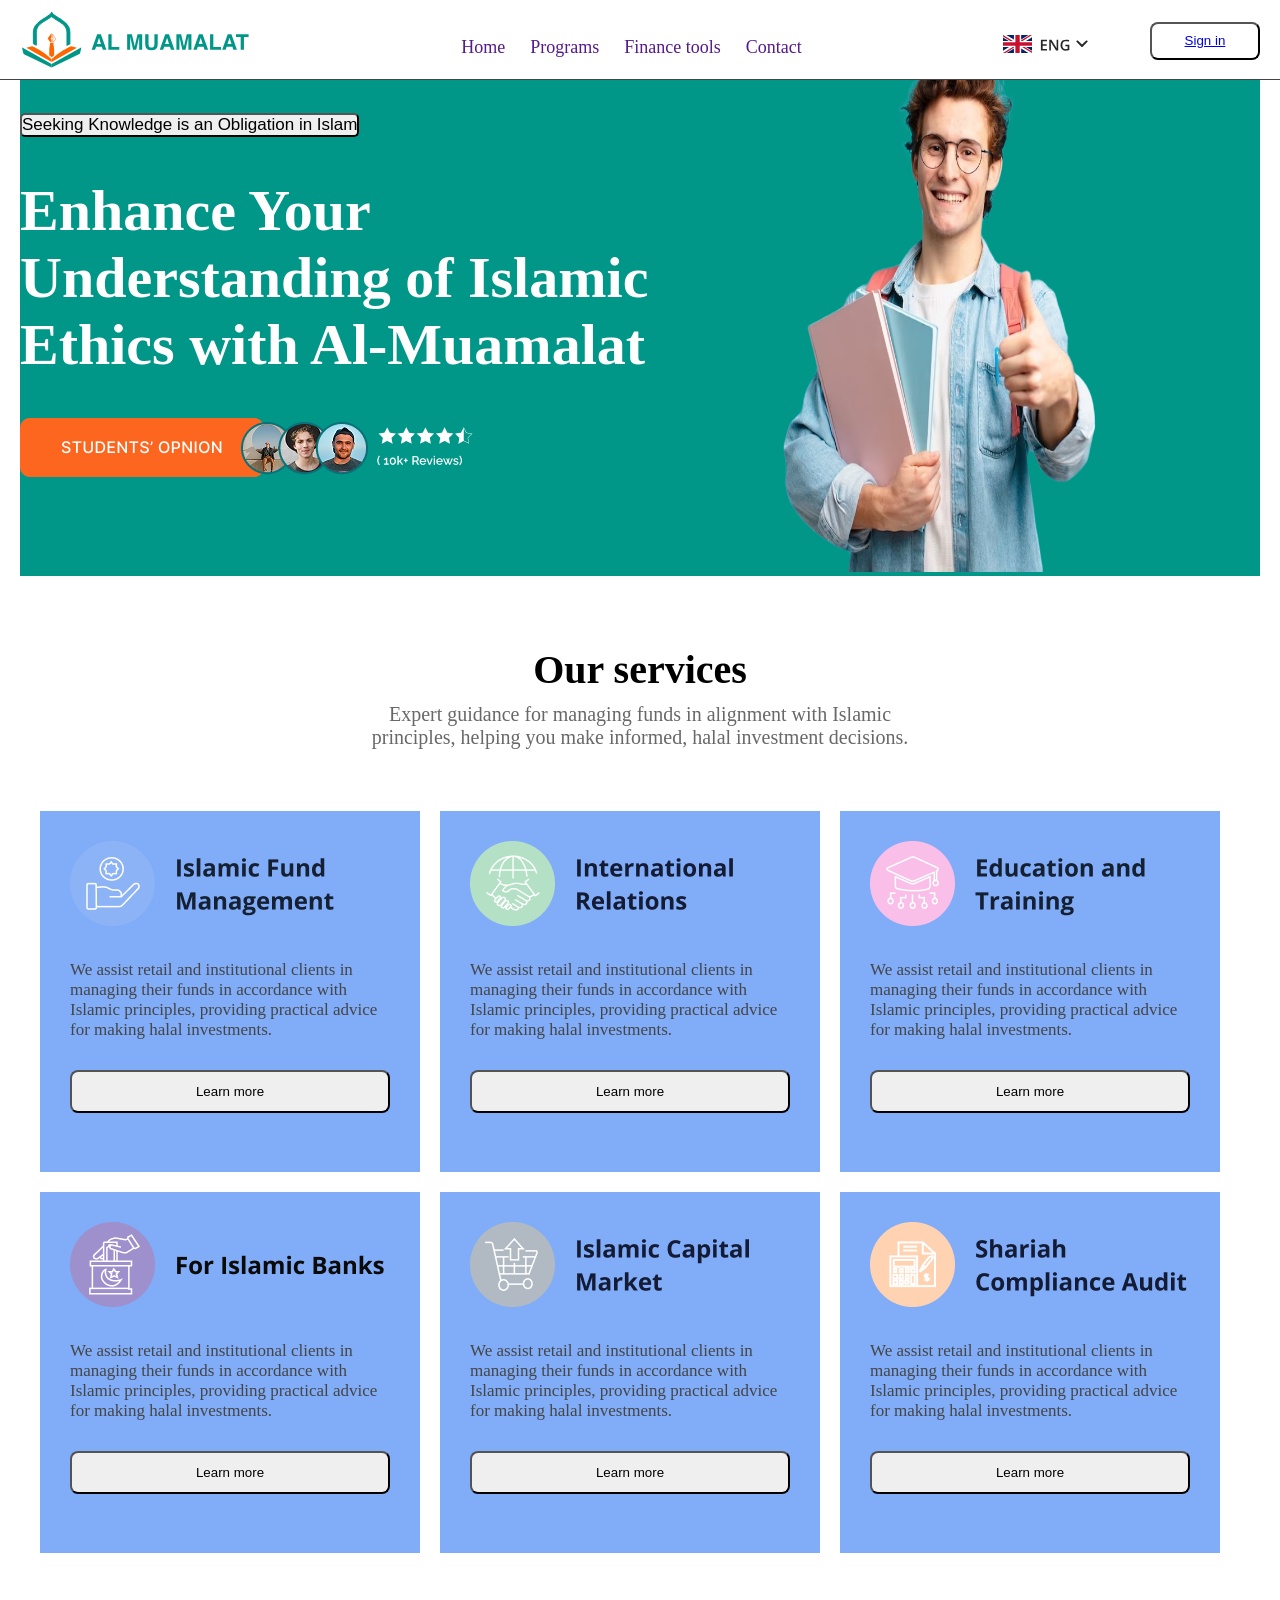
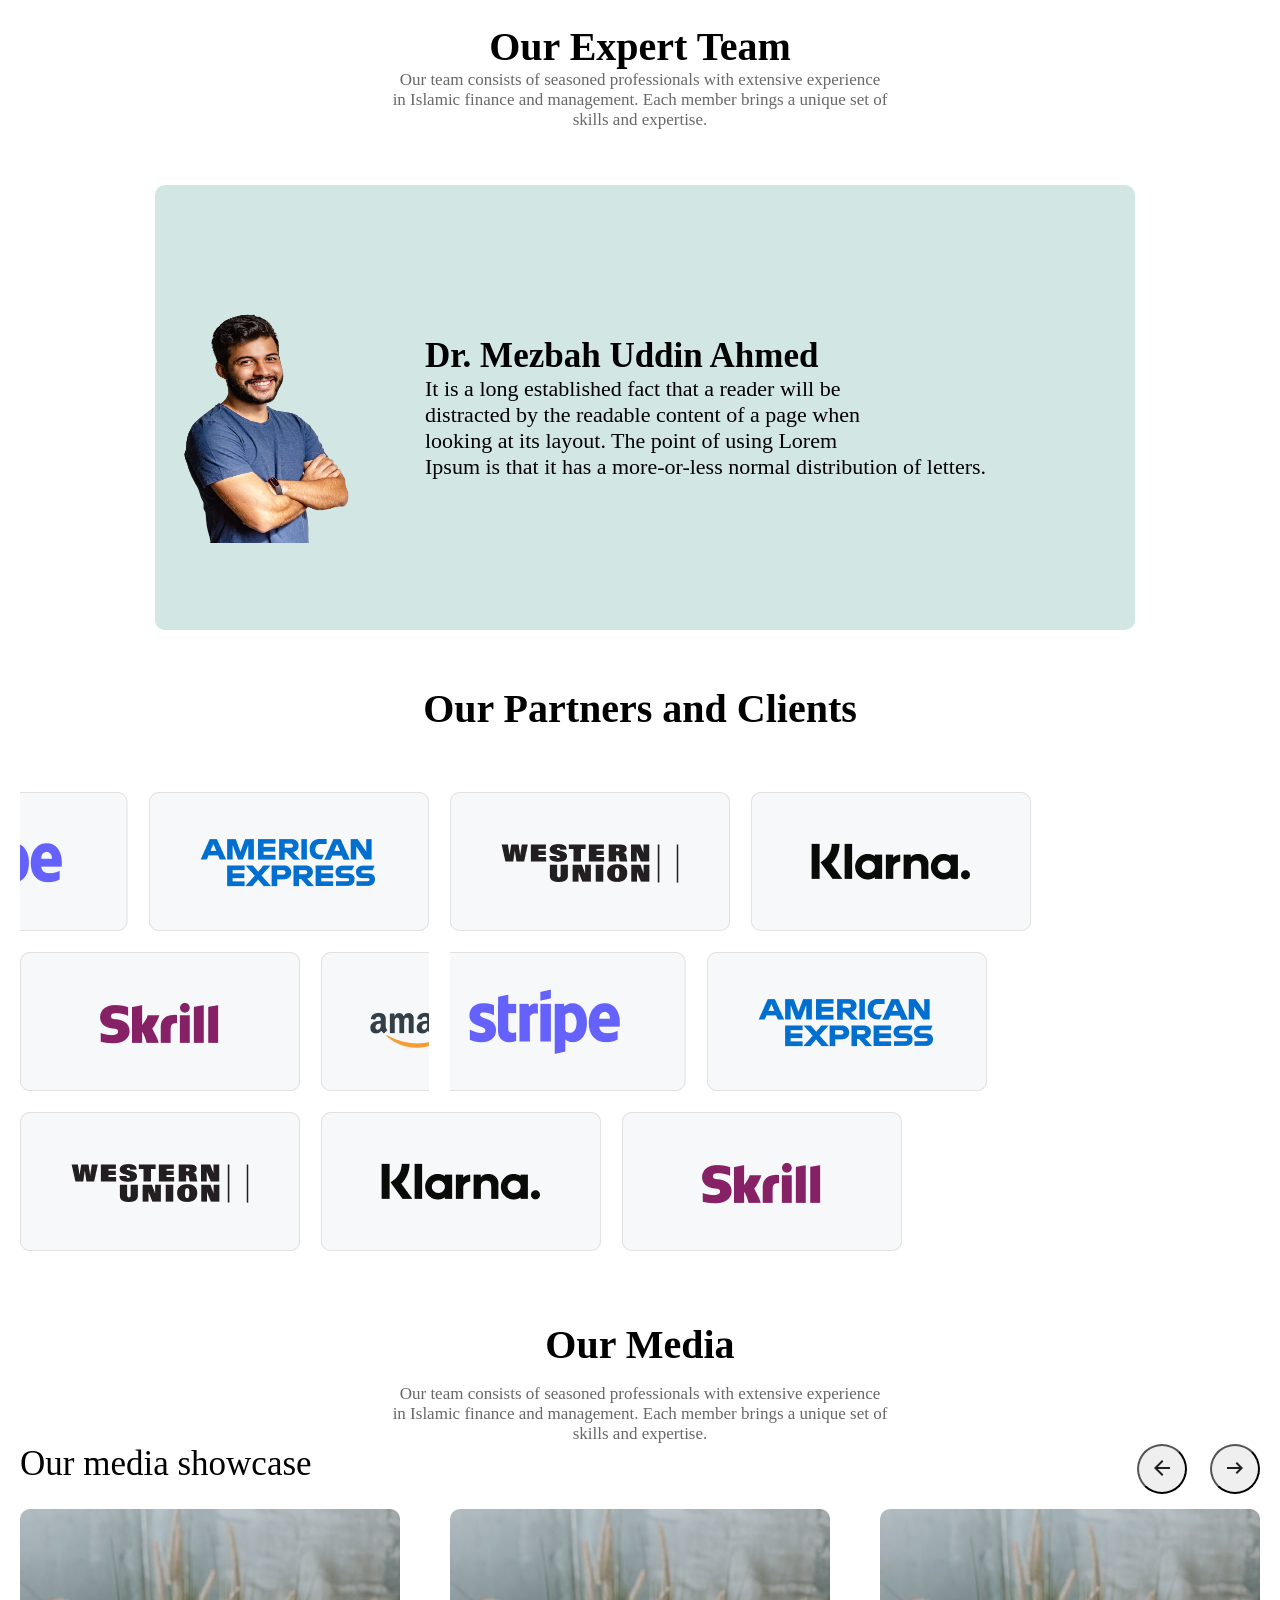
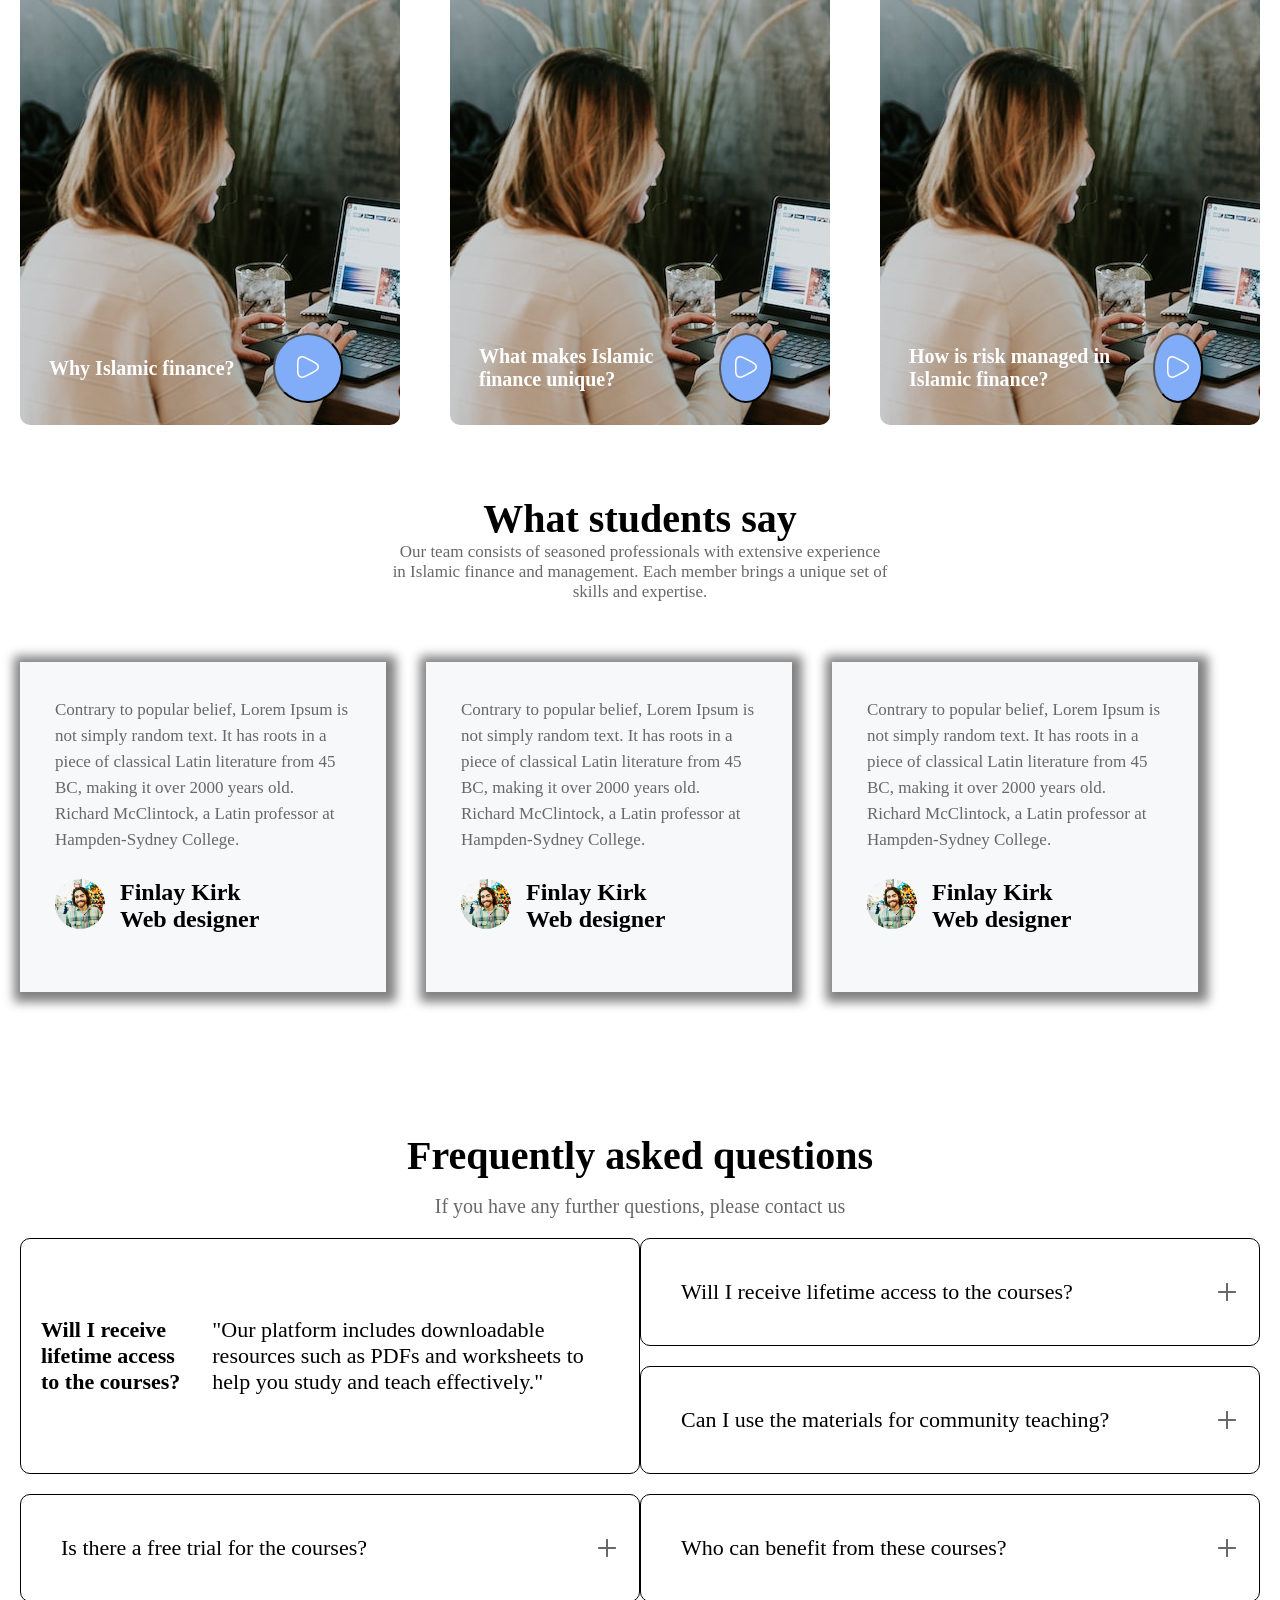
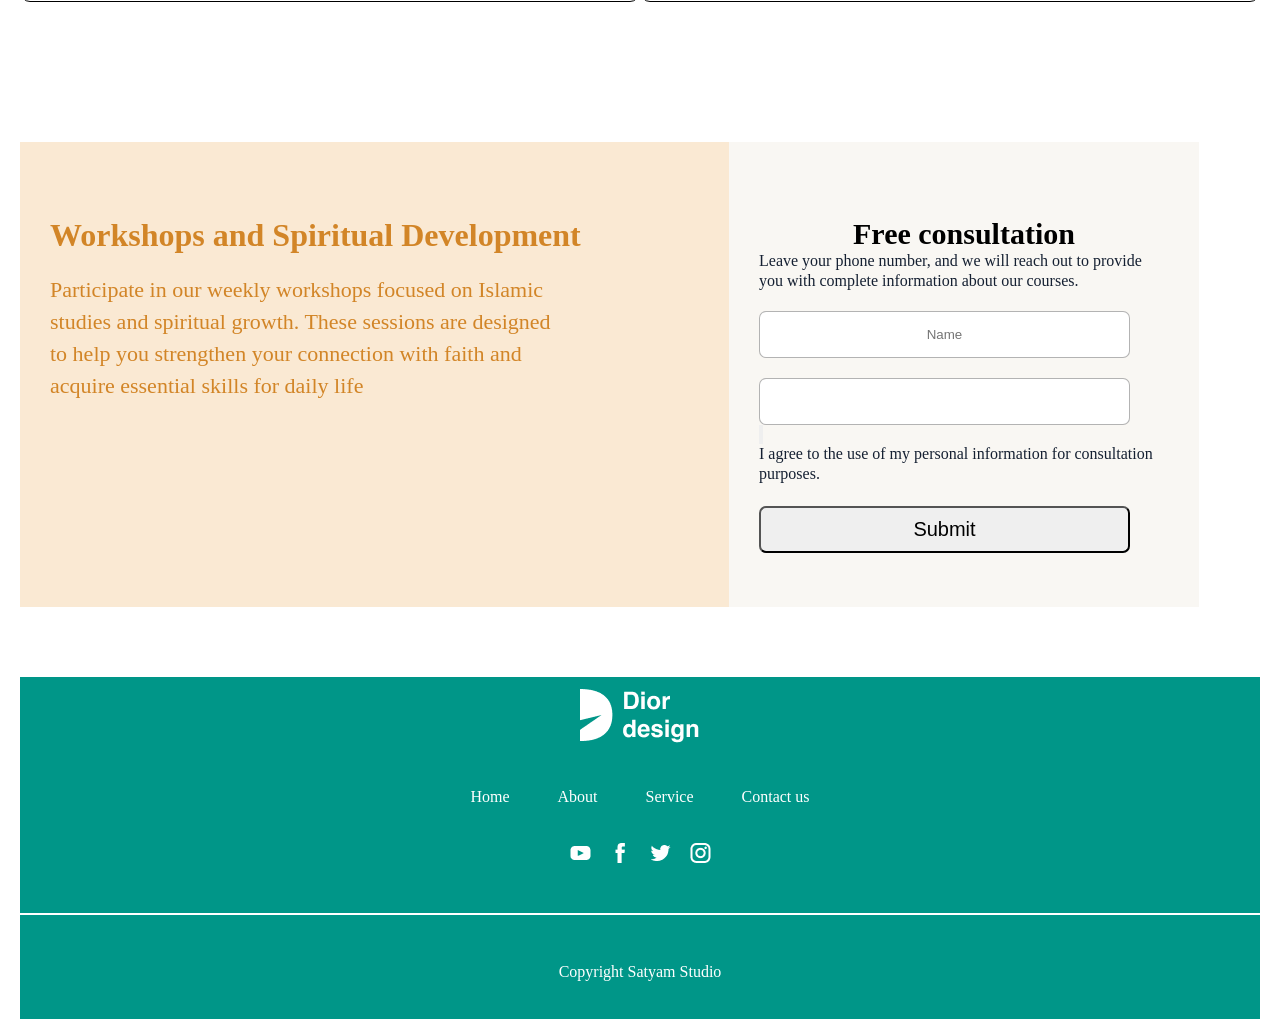
<file: index.html>
<!DOCTYPE html>
<html lang="en">
<head>
    <meta charset="UTF-8">
    <meta name="viewport" content="width=device-width, initial-scale=1.0">
    <link rel="stylesheet" href="./figma.css">
    <title>Loyiha</title>
</head>
<body>
    <!-- header qismi boshlandi -->
    <header class="container">
        <div class="header-qismi container">
            <img src="./images/Logo.svg" alt="Logo">
            <div class="hreflar">
                <a href="">Home</a>
                <a href="">Programs</a>
                <a href="">Finance tools</a>
                <a href="">Contact</a>
            </div>
            <div class="header-right">
                <img src="./images/Change language.svg" alt="logo">
                <p></p>
                <button> <a href="./sign_in.html">Sign in</a></button>
                <div class="tugma">
                     <img src="./images/menu.svg" alt="menyu">
                </div>

            </div>  
        </div>
    <!-- </header> header qismi tugadi -->
    <main> 
     <!-- birinchi section boshlandi -->
        <section class="one-section">
             <div class="start">
                <div class="start-one">
                    <button>Seeking Knowledge is an Obligation in Islam</button>
                    <h1>Enhance Your  Understanding of Islamic Ethics with Al-Muamalat</h1>
                    <img src="./images/Group 237652.png" alt="rasm">
                </div>
                <div class="start-two">
                    <img src="./images/picture1.png" alt="picture">
                </div>
             </div>
        </section>
        <!-- birinchi section tugadi  -->

        <!-- ikkinchi section boshlandi  -->
        <section class="two-section"> 
              <div class="center">
                <h1>Our services</h1>
                <p>Expert guidance for managing funds in alignment with Islamic <br> principles, helping you make informed, halal investment decisions.</p>
              </div>
              <div class="boxes container">
                   <div class="box">
                       <img src="images/Frame 1116606731.png" alt="logo">
                       <p> We assist retail and institutional clients in managing their funds in accordance with Islamic principles, providing practical advice for making halal investments.</p>
                       <button>Learn more</button>
                   </div>
                   <div class="box">
                       <img src="images/Frame 1116606731 (1).png" alt="logo">
                       <p> We assist retail and institutional clients in managing their funds in accordance with Islamic principles, providing practical advice for making halal investments.</p>
                       <button>Learn more</button>
                   </div>
                   <div class="box">
                       <img src="images/Frame 1116606731 (2).png" alt="logo">
                       <p> We assist retail and institutional clients in managing their funds in accordance with Islamic principles, providing practical advice for making halal investments.</p>
                       <button>Learn more</button>
                   </div>
                   <div class="box">
                       <img src="images/Frame 1116606731 (3).png" alt="logo">
                       <p> We assist retail and institutional clients in managing their funds in accordance with Islamic principles, providing practical advice for making halal investments.</p>
                       <button>Learn more</button>
                   </div>
                   <div class="box">
                       <img src="images/Frame 1116606731 (4).png" alt="logo">
                       <p> We assist retail and institutional clients in managing their funds in accordance with Islamic principles, providing practical advice for making halal investments.</p>
                       <button>Learn more</button>
                   </div>
                   <div class="box">
                       <img src="images/Frame 1116606731 (5).png" alt="logo">
                       <p> We assist retail and institutional clients in managing their funds in accordance with Islamic principles, providing practical advice for making halal investments.</p>
                       <button>Learn more</button>
                   </div>
              </div>
        <!-- </section>  ikkinchi section tugadi  -->

        <!-- uchinchi section boshlandi  -->
        <section class="three-section container">
              <div class="center-three">
                    <h1>Our Expert Team </h1>
                    <p>Our team consists of seasoned professionals with extensive experience <br> in Islamic finance and management. Each member brings a unique set of <br> skills and expertise.</p>
              </div>
              <div class="center-four">
                    <img src="./images/Picture2.png" alt="picture">
                    <div class="four-box">
                        <h1>Dr. Mezbah Uddin Ahmed</h1>
                        <p>It is a long established fact that a reader will be <br> distracted by the readable content of a page when <br>looking at its layout. The point of using Lorem <br> Ipsum is that it has a more-or-less normal distribution of letters.</p>
                        <!-- <img src="images/telin.png" alt="logocha"> -->

                    </div>  
              </div>
        </section>
        <!-- uchinchi section tugadi  -->

        <!-- to'rtinchi section boshlandi  -->
        <section class="four-section">
              <h1>Our Partners and Clients</h1>
            <div class="logo-qutilar">
                 <img src="images/srpe.png" alt="logo">
                 <img src="images/American.png" alt="logo">
                 <img src="images/Westeren.png" alt="logo"> 
                 <img src="images/Klarna.png" alt="logo">
                 <img src="images/Skrill.png" alt="logo">
                 <img src="images/amaz.png" alt="logo">
                 <img src="images/stripe.png" alt="logo">
                 <img src="images/American.png" alt="logo">
                 <img src="images/Westeren.png" alt="logo"> 
                 <img src="images/Klarna.png" alt="logo">
                 <img src="images/Skrill.png" alt="logo">
            </div>
        </section>
        <!-- to'rtinchi section tugadi  -->

        <!-- beshinchi section boshlandi  -->
        <section class="five-section">
            <div class="center-five">
                <h1>Our Media</h1>
                <p>Our team consists of seasoned professionals with extensive experience <br> in Islamic finance and management. Each member brings a unique set of <br> skills and expertise.</p>
            </div>
        <div class="box-five">
            <div class="box-one">
                <h2>Our media showcase</h2>
              <div class="box-tugma">
                    <button><img src="./images/arrow_back_24dp_1F1F1F_FILL0_wght400_GRAD0_opsz24.svg" alt="tugma"></button>
                    <button><img src="./images/arrow_right_alt_24dp_1F1F1F_FILL0_wght400_GRAD0_opsz24.svg" alt="tugma"></button>
              </div>
            </div>
        </div>
        <div class="five-box-pictures">
            <div class="five-box-one">
                <div class="five-box-one-pic">
               <h6>Why Islamic finance?</h6>
               <button><img src="./images/Vector (1).png" alt="tugma"></button>
                </div>
            </div>
            <div class="five-box-one">
                <div class="five-box-one-pic">
               <h6>What makes Islamic finance unique?</h6>
               <button><img src="./images/Vector (1).png" alt="tugma"></button>
                </div>
            </div>
            <div class="five-box-one">
                <div class="five-box-one-pic">
               <h6>How is risk managed in Islamic finance?</h6>
               <button><img src="./images/Vector (1).png" alt="tugma"></button>
                </div>
            </div>    
        </div>        
     </section>
     <!-- beshichi section tugadi  -->
      <!-- oltinchi section boshlandi -->
    <section class="six-section">
        <div class="center-six">
          <h1>What students say</h1> 
          <p>Our team consists of seasoned professionals with extensive experience <br> in Islamic finance and management. Each member brings a unique set of <br> skills and expertise.</p>  
        </div>
        <div class="six-boxes">
            <div class="six-box">
               <h4>
                Contrary to popular belief, Lorem Ipsum is not simply random text. It has roots in a piece of classical Latin literature from 45 BC, making it over 2000 years old. Richard McClintock, a Latin professor at Hampden-Sydney College.
               </h4>
               <div class="six-box-bottom">
                <img src="./images/Finly kirk.png" alt="rasm">
                <h2>Finlay Kirk <br>Web designer</h2>
               </div>
            </div>
             <div class="six-box">
               <h4>
                Contrary to popular belief, Lorem Ipsum is not simply random text. It has roots in a piece of classical Latin literature from 45 BC, making it over 2000 years old. Richard McClintock, a Latin professor at Hampden-Sydney College.
               </h4>
               <div class="six-box-bottom">
                <img src="./images/Finly kirk.png" alt="rasm">
                <h2>Finlay Kirk <br>Web designer</h2>
               </div>
            </div>
             <div class="six-box">
               <h4>
                Contrary to popular belief, Lorem Ipsum is not simply random text. It has roots in a piece of classical Latin literature from 45 BC, making it over 2000 years old. Richard McClintock, a Latin professor at Hampden-Sydney College.
               </h4>
               <div class="six-box-bottom">
                <img src="./images/Finly kirk.png" alt="rasm">
                <h2>Finlay Kirk <br>Web designer</h2>
               </div>
            </div>
        </div>
    </section>
    <!-- oltinchi section tugadi -->
    <!-- yettinchi section boshlandi  -->
     <section class="seven-section">
        <div class="center-seven">
            <h1>Frequently asked questions</h1>
            <p>If you have any further questions, please contact us </p>
        </div>
        <div class="seven-boxes">
            <div class="sev-box">
                <p>Will I receive lifetime access to the courses?</p>
                <img src="./images/add-01.png" alt="+">
            </div>
            <div class="sev-box">
                <p>Can I use the materials for community teaching?</p>
                <img src="./images/add-01.png" alt="+">
            </div>
            <div class="sev-box big">
                <h5>Will I receive lifetime access to the courses?</h5>
                <p>"Our platform includes downloadable resources such as PDFs and worksheets to help you study and teach effectively."</p>
            </div>
            <div class="sev-box">
                <p>Is there a free trial for the courses?</p>
                <img src="./images/add-01.png" alt="+">
            </div>
            
            <div class="sev-box">
                <p>Who can benefit from these courses?</p>
                <img src="./images/add-01.png" alt="+">
            </div>
        </div>
     </section>
     <!-- yettinchi section tugadi -->
    <!-- sakkizinchi section boshlandi -->
       <section class="eight-section">
        <div class="eight-boxes">
            <div class="eight-boxes-left">
                <h1>Workshops and Spiritual Development</h1>
                <p>Participate in our weekly workshops focused on Islamic <br> studies and spiritual growth. These sessions are designed <br> to help you strengthen your connection with faith and <br> acquire essential skills for daily life</p>
            </div>
            <div class="eight-boxes-right">
                <h1>Free consultation</h1>
                <p>Leave your phone number, and we will reach out  to provide you with complete information about our courses. </p>
                <input type="text" placeholder="Name" class="eight-boxes-right-input">
                <input type="number" name="+44" class="eight-boxes-right-input">
                <div class="eight-boxes-right-box">
                    <input type="button" value="">
                    <p>I agree to the use of my personal information for consultation purposes.</p>
                </div>
                <button>Submit</button>
            </div>    
        </div>
       </section>
       <!-- sakkizinchi section tugadi  -->
    </main>
    <footer class="footer-box">
        <div class="footer-center">
            <img src="./images/dior-design.png" alt="logo">
            <div class="footer-hreflari">
                <a href="">Home</a>
                <a href="">About</a>
                <a href="">Service</a>
                <a href="">Contact us</a>
            </div>
            
            <img src="./images/Social media.png" alt="photo" class="two-photo">
            

        </div>
        <div class="chiziq">
            
        </div>
        <p>Copyright Satyam Studio</p>

    </footer>
    
</body>
</file>
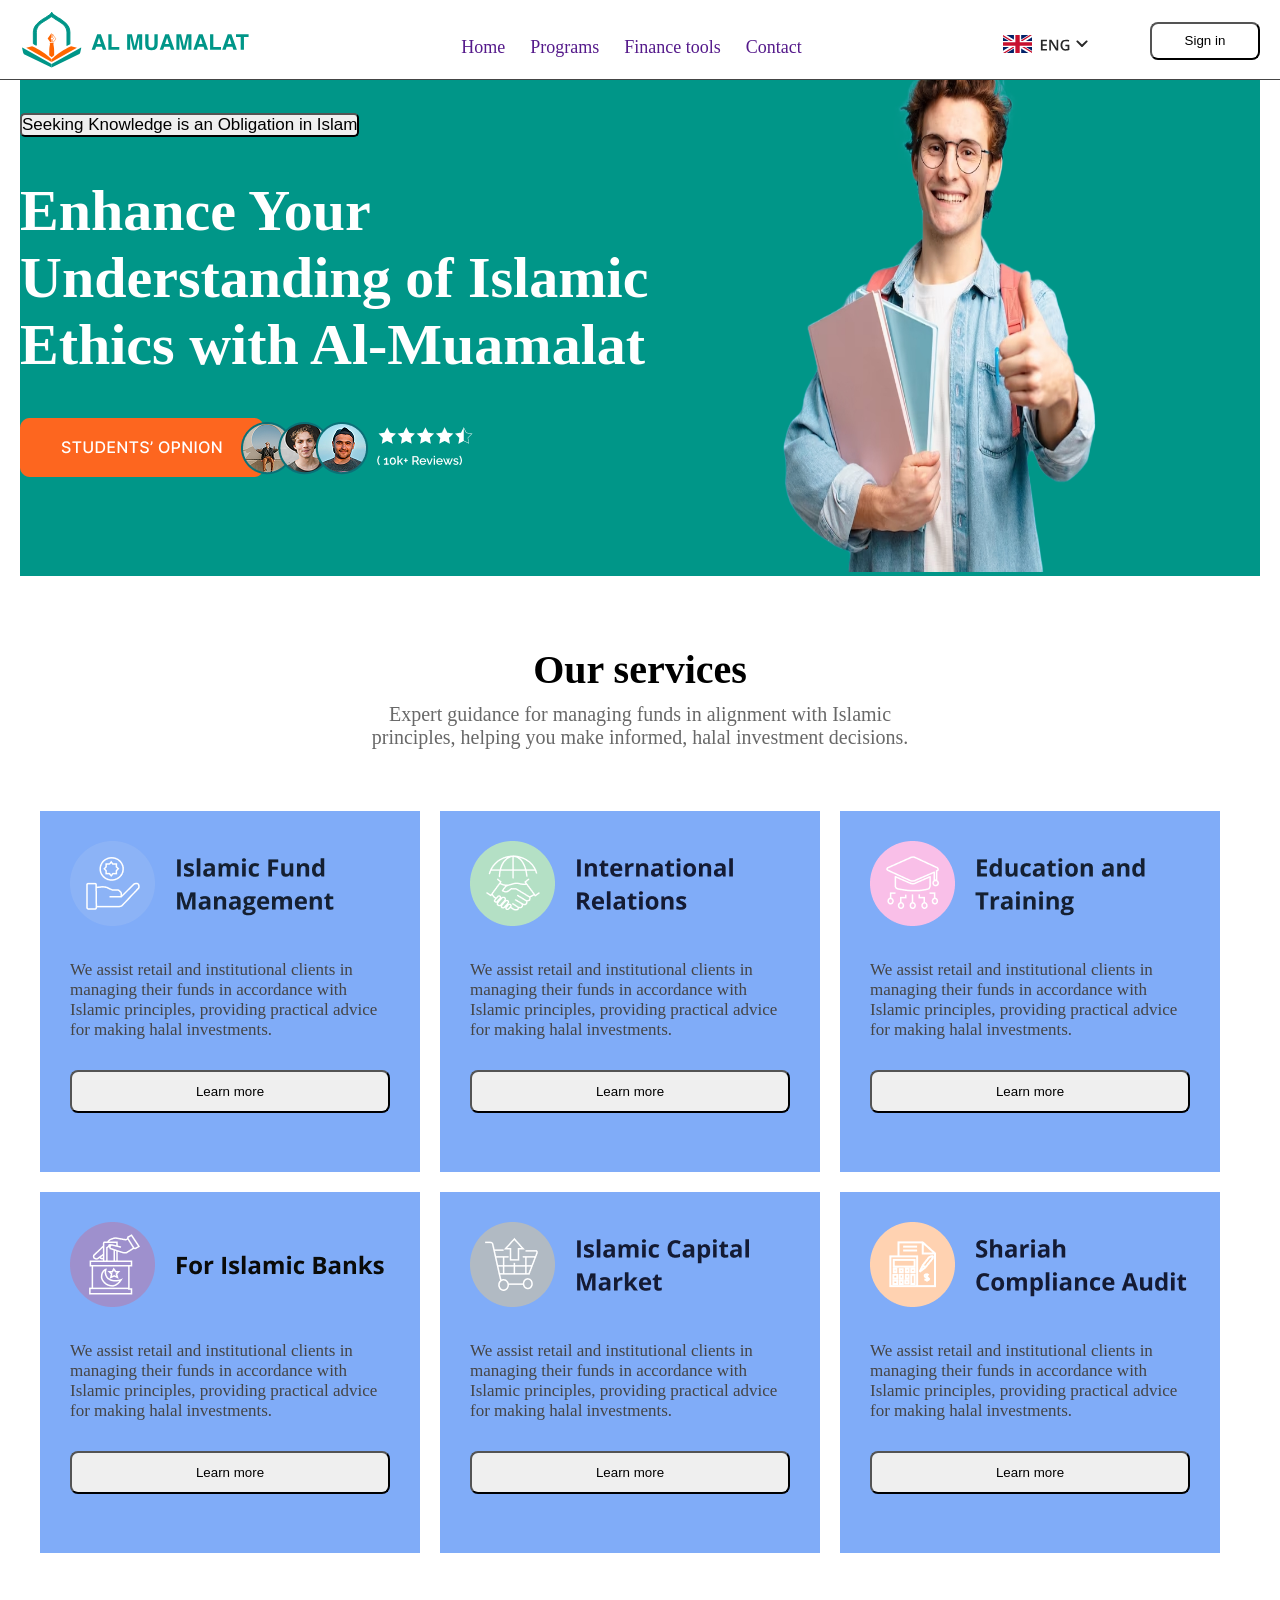
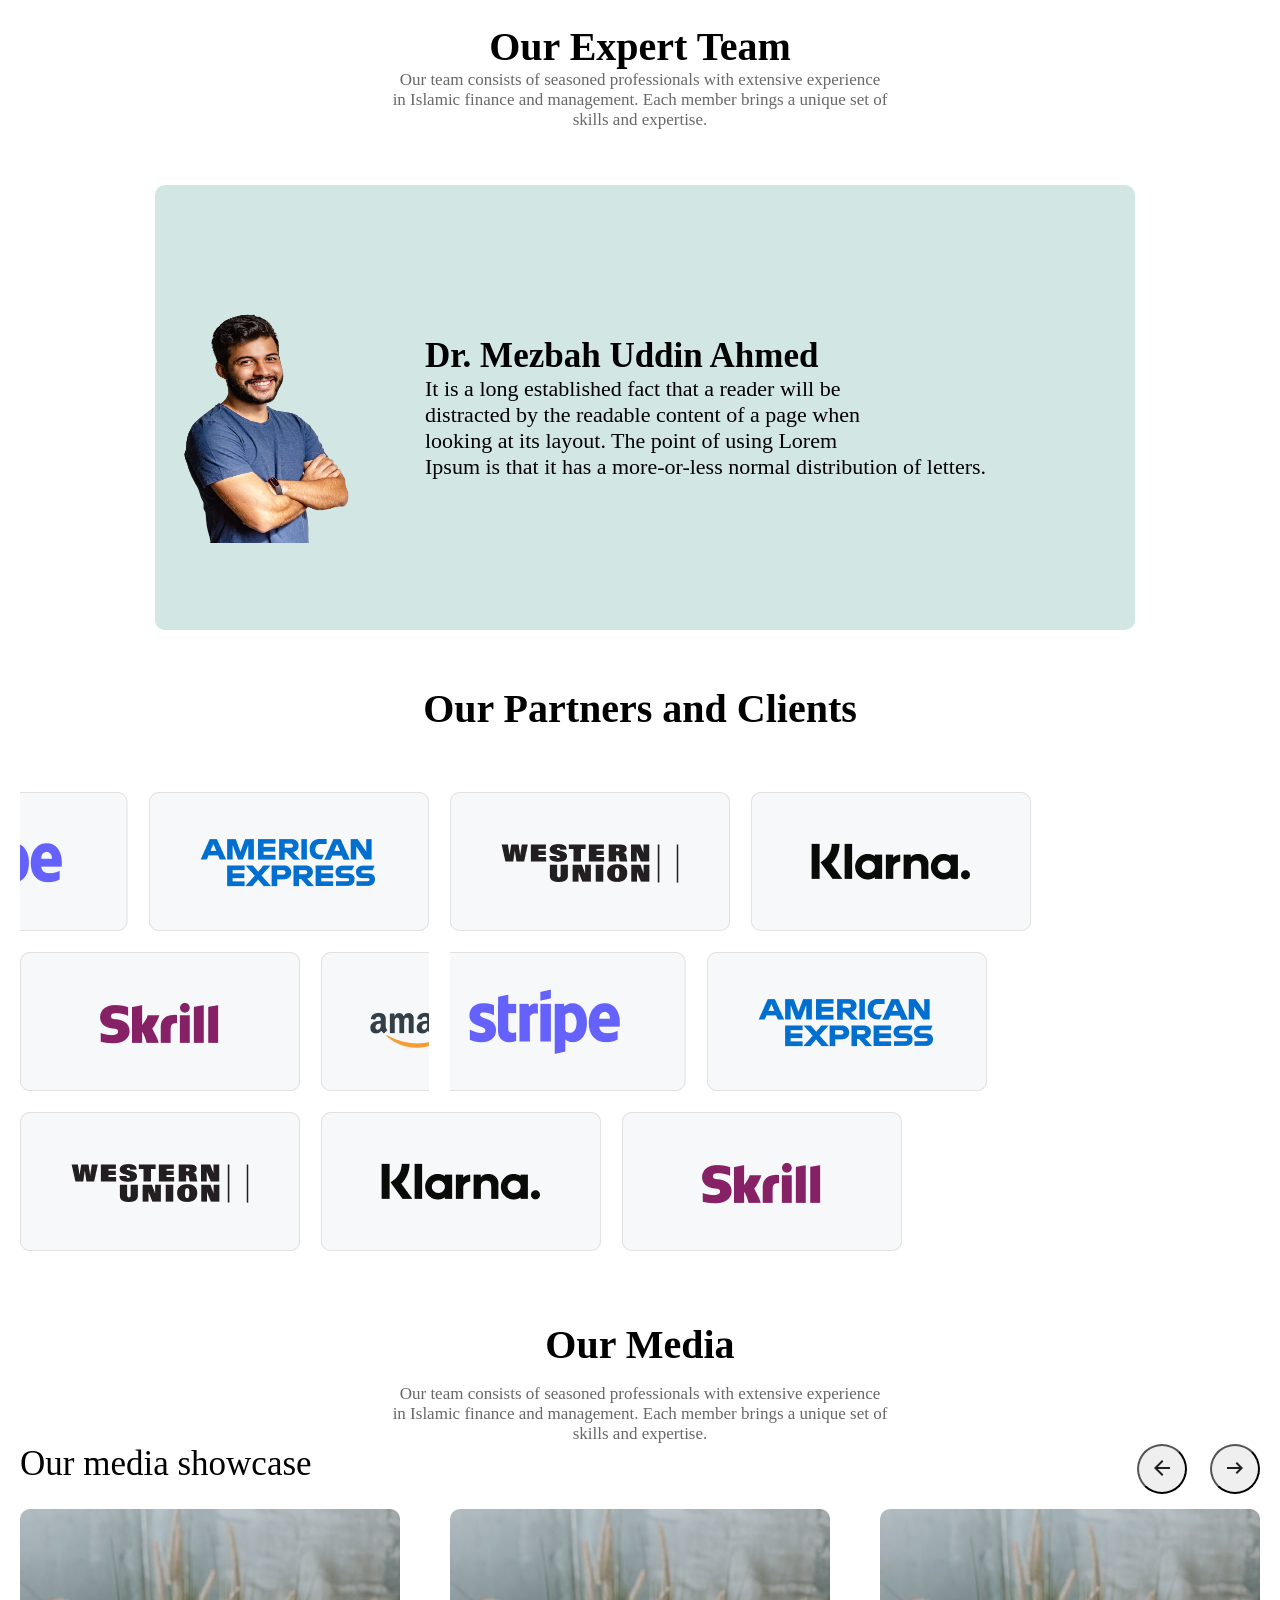
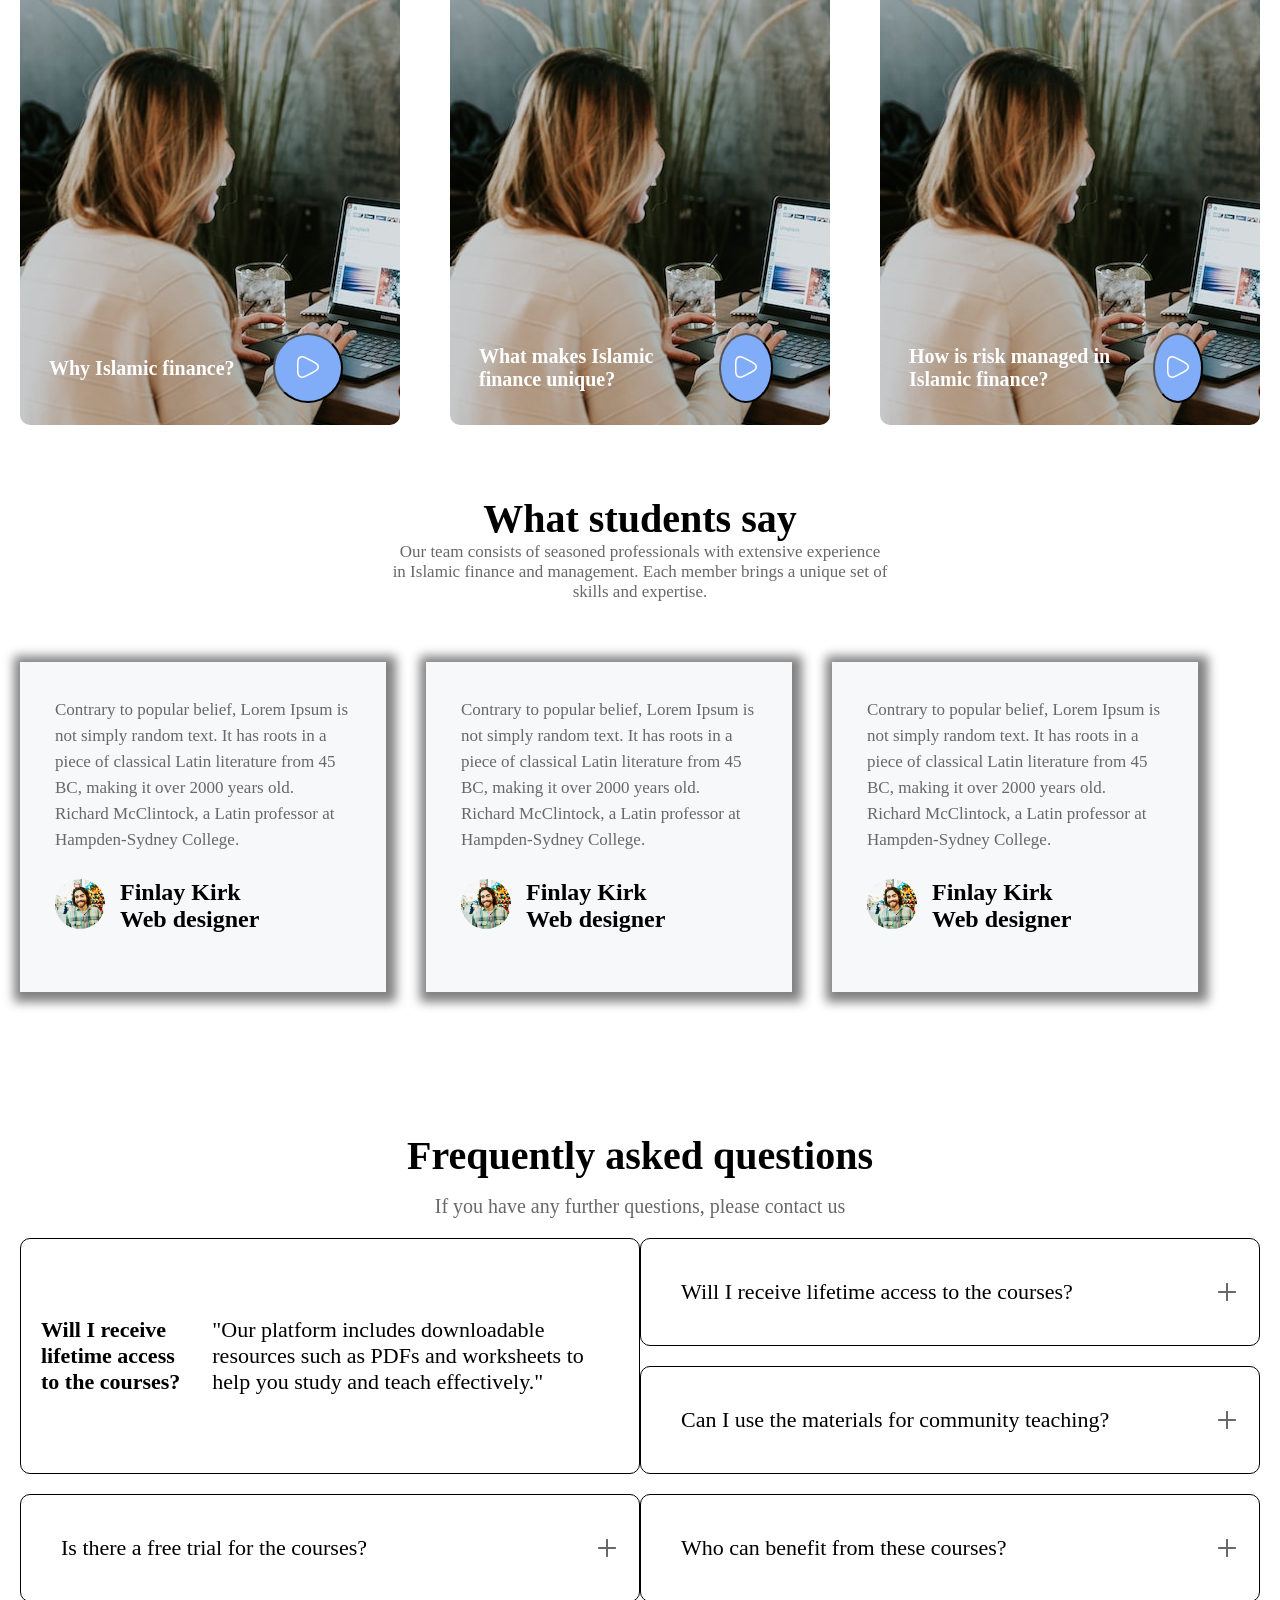
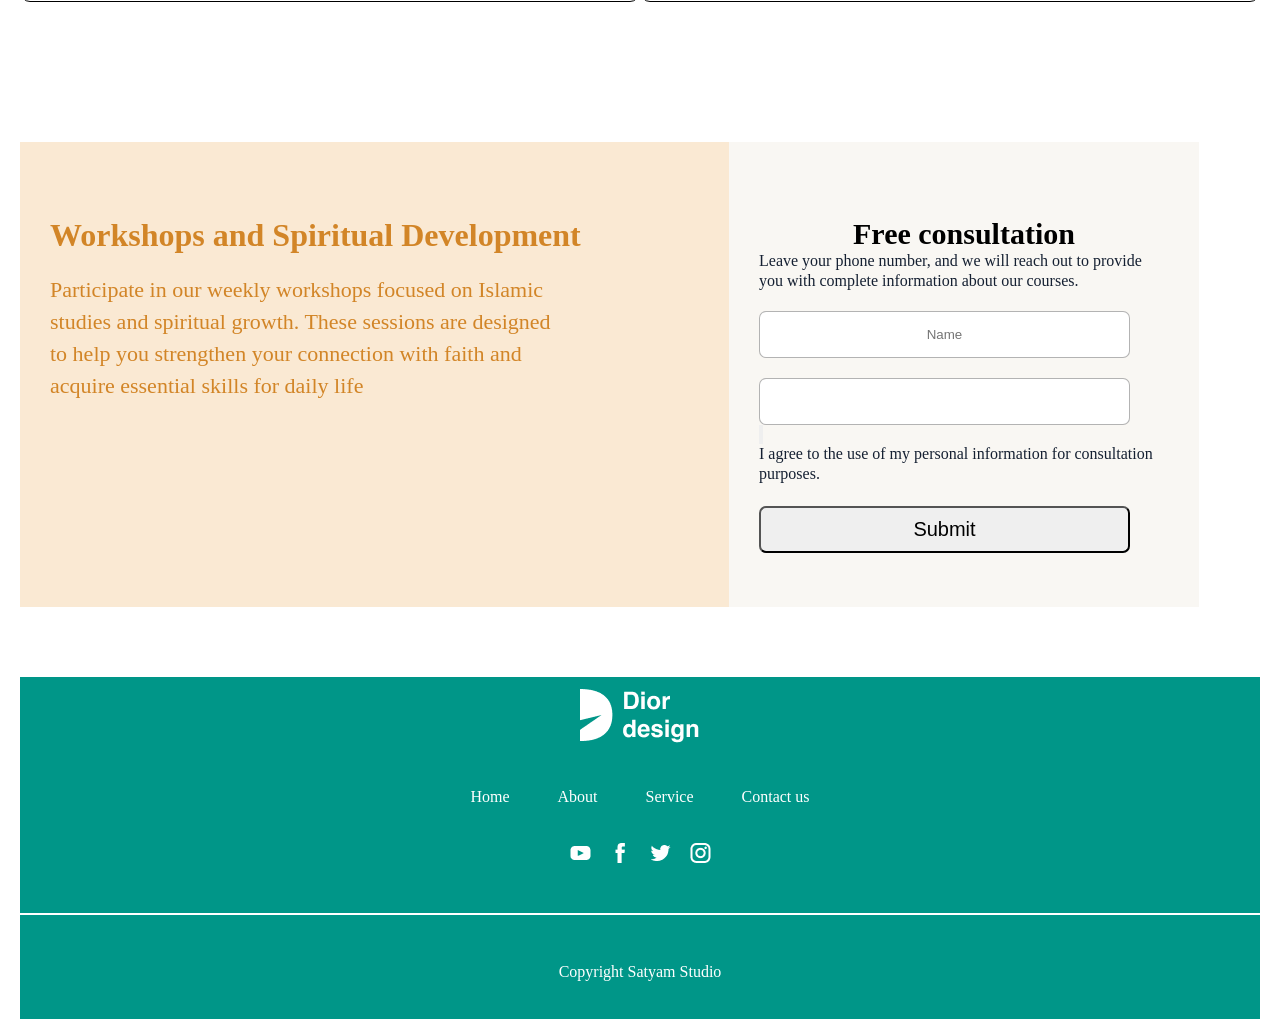
<file: figma.html>
<!DOCTYPE html>
<html lang="en">
<head>
    <meta charset="UTF-8">
    <meta name="viewport" content="width=device-width, initial-scale=1.0">
    <link rel="stylesheet" href="./figma.css">
    <title>Loyiha</title>
</head>
<body>
    <!-- header qismi boshlandi -->
    <header class="container">
        <div class="header-qismi container">
            <img src="./images/Logo.svg" alt="Logo">
            <div class="hreflar">
                <a href="">Home</a>
                <a href="">Programs</a>
                <a href="">Finance tools</a>
                <a href="">Contact</a>
            </div>
            <div class="header-right">
                <img src="./images/Change language.svg" alt="logo">
                <p></p>
                <button> Sign in</button>
                <div class="tugma">
                     <img src="./images/menu.svg" alt="menyu">
                </div>

            </div>  
        </div>
    <!-- </header> header qismi tugadi -->
    <main> 
     <!-- birinchi section boshlandi -->
        <section class="one-section">
             <div class="start">
                <div class="start-one">
                    <button>Seeking Knowledge is an Obligation in Islam</button>
                    <h1>Enhance Your  Understanding of Islamic Ethics with Al-Muamalat</h1>
                    <img src="./images/Group 237652.png" alt="rasm">
                </div>
                <div class="start-two">
                    <img src="./images/picture1.png" alt="picture">
                </div>
             </div>
        </section>
        <!-- birinchi section tugadi  -->

        <!-- ikkinchi section boshlandi  -->
        <section class="two-section"> 
              <div class="center">
                <h1>Our services</h1>
                <p>Expert guidance for managing funds in alignment with Islamic <br> principles, helping you make informed, halal investment decisions.</p>
              </div>
              <div class="boxes container">
                   <div class="box">
                       <img src="images/Frame 1116606731.png" alt="logo">
                       <p> We assist retail and institutional clients in managing their funds in accordance with Islamic principles, providing practical advice for making halal investments.</p>
                       <button>Learn more</button>
                   </div>
                   <div class="box">
                       <img src="images/Frame 1116606731 (1).png" alt="logo">
                       <p> We assist retail and institutional clients in managing their funds in accordance with Islamic principles, providing practical advice for making halal investments.</p>
                       <button>Learn more</button>
                   </div>
                   <div class="box">
                       <img src="images/Frame 1116606731 (2).png" alt="logo">
                       <p> We assist retail and institutional clients in managing their funds in accordance with Islamic principles, providing practical advice for making halal investments.</p>
                       <button>Learn more</button>
                   </div>
                   <div class="box">
                       <img src="images/Frame 1116606731 (3).png" alt="logo">
                       <p> We assist retail and institutional clients in managing their funds in accordance with Islamic principles, providing practical advice for making halal investments.</p>
                       <button>Learn more</button>
                   </div>
                   <div class="box">
                       <img src="images/Frame 1116606731 (4).png" alt="logo">
                       <p> We assist retail and institutional clients in managing their funds in accordance with Islamic principles, providing practical advice for making halal investments.</p>
                       <button>Learn more</button>
                   </div>
                   <div class="box">
                       <img src="images/Frame 1116606731 (5).png" alt="logo">
                       <p> We assist retail and institutional clients in managing their funds in accordance with Islamic principles, providing practical advice for making halal investments.</p>
                       <button>Learn more</button>
                   </div>
              </div>
        <!-- </section>  ikkinchi section tugadi  -->

        <!-- uchinchi section boshlandi  -->
        <section class="three-section container">
              <div class="center-three">
                    <h1>Our Expert Team </h1>
                    <p>Our team consists of seasoned professionals with extensive experience <br> in Islamic finance and management. Each member brings a unique set of <br> skills and expertise.</p>
              </div>
              <div class="center-four">
                    <img src="./images/Picture2.png" alt="picture">
                    <div class="four-box">
                        <h1>Dr. Mezbah Uddin Ahmed</h1>
                        <p>It is a long established fact that a reader will be <br> distracted by the readable content of a page when <br>looking at its layout. The point of using Lorem <br> Ipsum is that it has a more-or-less normal distribution of letters.</p>
                        <!-- <img src="images/telin.png" alt="logocha"> -->

                    </div>  
              </div>
        </section>
        <!-- uchinchi section tugadi  -->

        <!-- to'rtinchi section boshlandi  -->
        <section class="four-section">
              <h1>Our Partners and Clients</h1>
            <div class="logo-qutilar">
                 <img src="images/srpe.png" alt="logo">
                 <img src="images/American.png" alt="logo">
                 <img src="images/Westeren.png" alt="logo"> 
                 <img src="images/Klarna.png" alt="logo">
                 <img src="images/Skrill.png" alt="logo">
                 <img src="images/amaz.png" alt="logo">
                 <img src="images/stripe.png" alt="logo">
                 <img src="images/American.png" alt="logo">
                 <img src="images/Westeren.png" alt="logo"> 
                 <img src="images/Klarna.png" alt="logo">
                 <img src="images/Skrill.png" alt="logo">
            </div>
        </section>
        <!-- to'rtinchi section tugadi  -->

        <!-- beshinchi section boshlandi  -->
        <section class="five-section">
            <div class="center-five">
                <h1>Our Media</h1>
                <p>Our team consists of seasoned professionals with extensive experience <br> in Islamic finance and management. Each member brings a unique set of <br> skills and expertise.</p>
            </div>
        <div class="box-five">
            <div class="box-one">
                <h2>Our media showcase</h2>
              <div class="box-tugma">
                    <button><img src="./images/arrow_back_24dp_1F1F1F_FILL0_wght400_GRAD0_opsz24.svg" alt="tugma"></button>
                    <button><img src="./images/arrow_right_alt_24dp_1F1F1F_FILL0_wght400_GRAD0_opsz24.svg" alt="tugma"></button>
              </div>
            </div>
        </div>
        <div class="five-box-pictures">
            <div class="five-box-one">
                <div class="five-box-one-pic">
               <h6>Why Islamic finance?</h6>
               <button><img src="./images/Vector (1).png" alt="tugma"></button>
                </div>
            </div>
            <div class="five-box-one">
                <div class="five-box-one-pic">
               <h6>What makes Islamic finance unique?</h6>
               <button><img src="./images/Vector (1).png" alt="tugma"></button>
                </div>
            </div>
            <div class="five-box-one">
                <div class="five-box-one-pic">
               <h6>How is risk managed in Islamic finance?</h6>
               <button><img src="./images/Vector (1).png" alt="tugma"></button>
                </div>
            </div>    
        </div>        
     </section>
     <!-- beshichi section tugadi  -->
      <!-- oltinchi section boshlandi -->
    <section class="six-section">
        <div class="center-six">
          <h1>What students say</h1> 
          <p>Our team consists of seasoned professionals with extensive experience <br> in Islamic finance and management. Each member brings a unique set of <br> skills and expertise.</p>  
        </div>
        <div class="six-boxes">
            <div class="six-box">
               <h4>
                Contrary to popular belief, Lorem Ipsum is not simply random text. It has roots in a piece of classical Latin literature from 45 BC, making it over 2000 years old. Richard McClintock, a Latin professor at Hampden-Sydney College.
               </h4>
               <div class="six-box-bottom">
                <img src="./images/Finly kirk.png" alt="rasm">
                <h2>Finlay Kirk <br>Web designer</h2>
               </div>
            </div>
             <div class="six-box">
               <h4>
                Contrary to popular belief, Lorem Ipsum is not simply random text. It has roots in a piece of classical Latin literature from 45 BC, making it over 2000 years old. Richard McClintock, a Latin professor at Hampden-Sydney College.
               </h4>
               <div class="six-box-bottom">
                <img src="./images/Finly kirk.png" alt="rasm">
                <h2>Finlay Kirk <br>Web designer</h2>
               </div>
            </div>
             <div class="six-box">
               <h4>
                Contrary to popular belief, Lorem Ipsum is not simply random text. It has roots in a piece of classical Latin literature from 45 BC, making it over 2000 years old. Richard McClintock, a Latin professor at Hampden-Sydney College.
               </h4>
               <div class="six-box-bottom">
                <img src="./images/Finly kirk.png" alt="rasm">
                <h2>Finlay Kirk <br>Web designer</h2>
               </div>
            </div>
        </div>
    </section>
    <!-- oltinchi section tugadi -->
    <!-- yettinchi section boshlandi  -->
     <section class="seven-section">
        <div class="center-seven">
            <h1>Frequently asked questions</h1>
            <p>If you have any further questions, please contact us </p>
        </div>
        <div class="seven-boxes">
            <div class="sev-box">
                <p>Will I receive lifetime access to the courses?</p>
                <img src="./images/add-01.png" alt="+">
            </div>
            <div class="sev-box">
                <p>Can I use the materials for community teaching?</p>
                <img src="./images/add-01.png" alt="+">
            </div>
            <div class="sev-box big">
                <h5>Will I receive lifetime access to the courses?</h5>
                <p>"Our platform includes downloadable resources such as PDFs and worksheets to help you study and teach effectively."</p>
            </div>
            <div class="sev-box">
                <p>Is there a free trial for the courses?</p>
                <img src="./images/add-01.png" alt="+">
            </div>
            
            <div class="sev-box">
                <p>Who can benefit from these courses?</p>
                <img src="./images/add-01.png" alt="+">
            </div>
        </div>
     </section>
     <!-- yettinchi section tugadi -->
    <!-- sakkizinchi section boshlandi -->
       <section class="eight-section">
        <div class="eight-boxes">
            <div class="eight-boxes-left">
                <h1>Workshops and Spiritual Development</h1>
                <p>Participate in our weekly workshops focused on Islamic <br> studies and spiritual growth. These sessions are designed <br> to help you strengthen your connection with faith and <br> acquire essential skills for daily life</p>
            </div>
            <div class="eight-boxes-right">
                <h1>Free consultation</h1>
                <p>Leave your phone number, and we will reach out  to provide you with complete information about our courses. </p>
                <input type="text" placeholder="Name" class="eight-boxes-right-input">
                <input type="number" name="+44" class="eight-boxes-right-input">
                <div class="eight-boxes-right-box">
                    <input type="button" value="">
                    <p>I agree to the use of my personal information for consultation purposes.</p>
                </div>
                <button>Submit</button>
            </div>    
        </div>
       </section>
       <!-- sakkizinchi section tugadi  -->
    </main>
    <footer class="footer-box">
        <div class="footer-center">
            <img src="./images/dior-design.png" alt="logo">
            <div class="footer-hreflari">
                <a href="">Home</a>
                <a href="">About</a>
                <a href="">Service</a>
                <a href="">Contact us</a>
            </div>
            
            <img src="./images/Social media.png" alt="photo" class="two-photo">
            

        </div>
        <div class="chiziq">
            
        </div>
        <p>Copyright Satyam Studio</p>

    </footer>
    <script src="./script.js"></script>
</body>
</file>
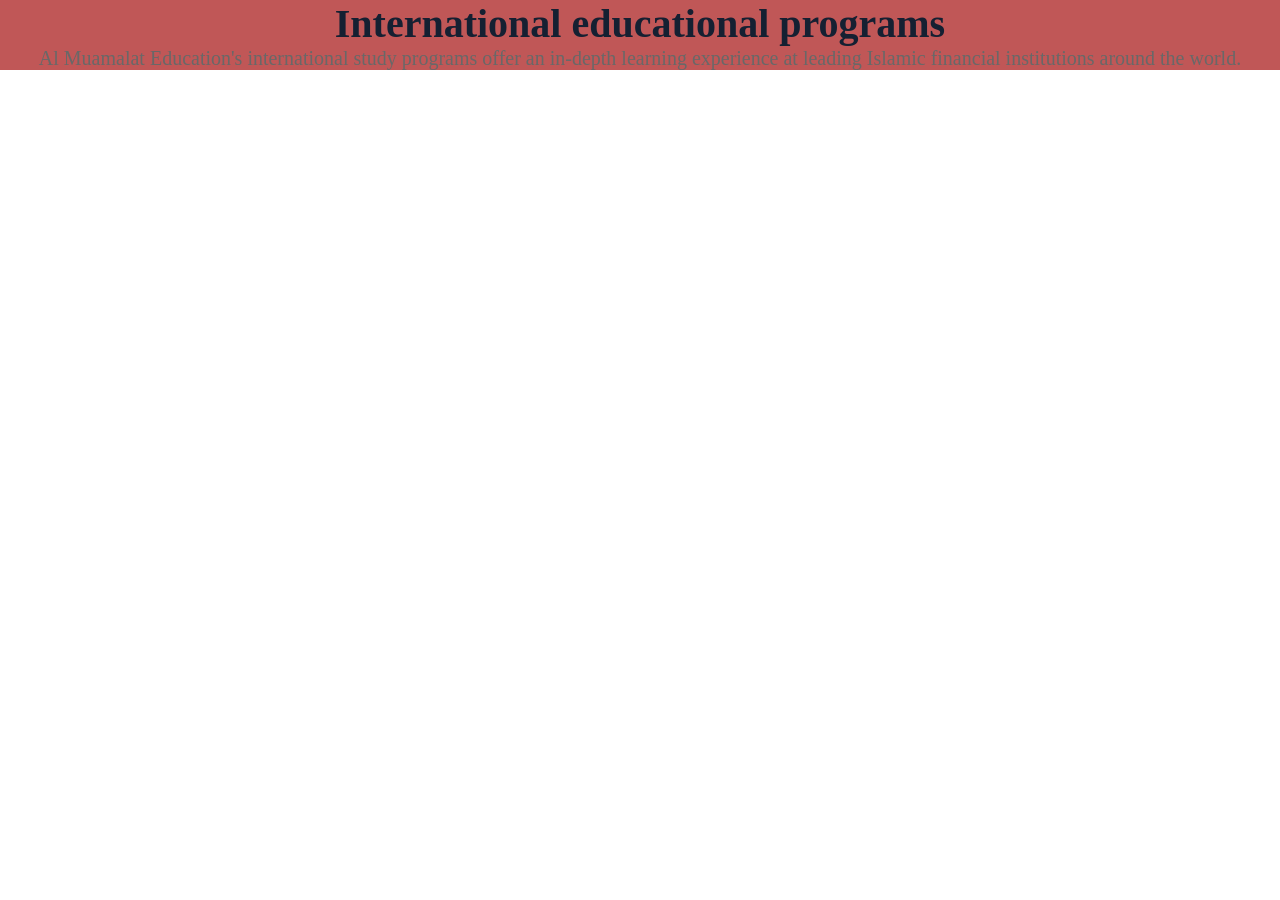
<file: programs.html>
<!DOCTYPE html>
<html lang="en">
<head>
    <meta charset="UTF-8">
    <meta name="viewport" content="width=device-width, initial-scale=1.0">
    <title>Document</title>
    <link rel="stylesheet" href="./programs.css">
</head>
<body>
 <header>
</header>
 <main>
    <section class="container">
        <div class="ein-box">
            <h1>International educational programs</h1>
            <p>Al Muamalat Education's international study programs offer an in-depth learning experience at leading Islamic financial institutions around the world.</p>
        </div>
        <div>

        </div>
    </section>
    <section></section>
    <section></section>
    <section></section>
    <section></section>
    <section></section>
 </main>
 <footer>

 </footer>   
</body>
</html>
</file>
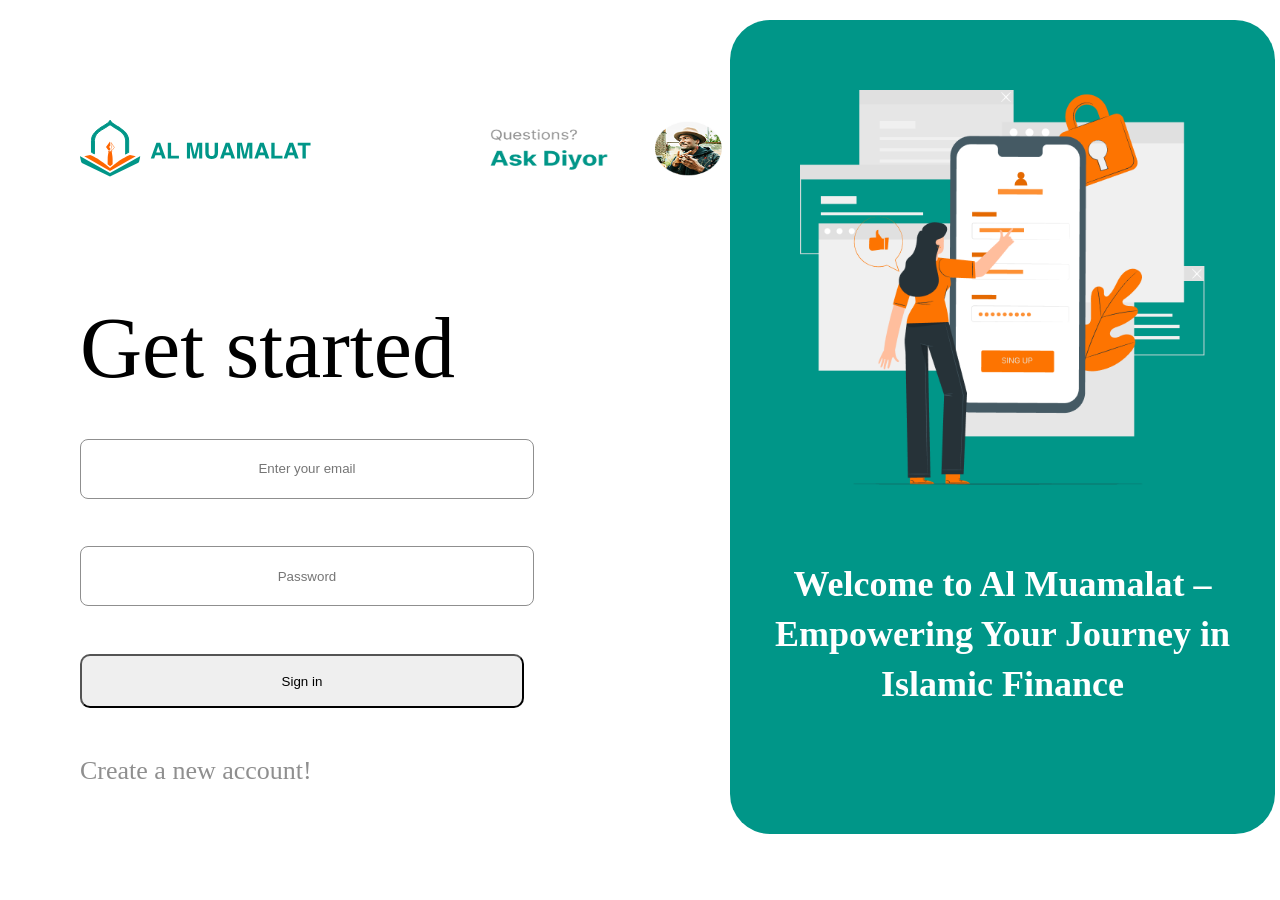
<file: sign_in.html>
<!DOCTYPE html>
<html lang="en">
    <head>
    <meta charset="UTF-8">
    <meta name="viewport" content="width=device-width, initial-scale=1.0">
    <link rel="stylesheet" href="./sign_in.css">
    <title>Loyiha</title>
</head>
<body>
    <main>
        <section class="start-section">
            <div class="box-section">
                <div class="one-box">
                    <img src="./images/Logo.svg" alt="logo">
                    <img src="./images/question.png" alt="photo">
                </div>
                <h1>Get started</h1>
                <input type="email" placeholder="Enter your email">
                <input type="password" placeholder="Password">
                <button>Sign in</button>
                <a href="">Create a new account!</a>
            </div>
            <div class="two-box">
                <img src="./images/illustration image.png" alt="photo">
                <h2>Welcome to Al Muamalat – <br> Empowering Your Journey in <br> Islamic Finance</h2>

            </div>

        </section>
    </main>
</body>

</html>
</file>
<file: figma.css>
*{
    margin: 0;
    padding: 0;
    box-sizing: border-box;
}
@import url('https://fonts.googleapis.com/css2?family=Inter:ital,opsz,wght@0,14..32,100..900;1,14..32,100..900&display=swap');
/* HEADER QISMI BOSHLANISHI */
.container{
    max-width: 1290px;
    padding: 0 20px;
    margin: 0 auto; 
    background-color: #FFFFFF;
}
.header-qismi {
    display: flex;
    justify-content: space-between;
    height: 80px;
    align-items: center;
    position: fixed;
    top: 0;
    left: 0;
    right: 0;
    border-bottom: 1px #454545 solid;
}

.header-qismi img{
    width: 240px;
    height: 56px;
} 
.hreflar {
    display: flex;
    gap: 25px;
}
.hreflar a{
    font-size: 18px;
    text-decoration: dashed;
    margin-top: 15px;
}
.hreflar a:hover{
    transition: all 0.5 ease;
    transform: scale(1.05);
    color: #009688;
}
.header-right{
    display: flex;
    margin-top: 8px;
    gap: 12px;
}
.header-right img{
    width: 91px;
    height: 44px;
    border-radius: 8px;
}
.header-right p {
    width: 32px;
    height: px;
    color: #009688;
    border: 0.7px;
    transform: rotate(-90deg);   
}
.header-right button{
    width: 110px;
    height: 38px;
    border-radius: 8px;
    background-color: #ffff;
}
.header-right button:hover{
    transition: all 0.5 ease;
    transform: scale(1.06);
    background-color: #009688;
    color: #FFFF;
}
.header-right .tugma{
    width: 40px;
    height: 40px;
    display: none;
}
/* header media qismi */
@media(max-width:900px){
    .header-qismi .hreflar{
       display: none;
    }
    .header-qismi img{
        width: 180px;
        height: 45px;
    }
    .header-right img{
        width: 75px;
        height: 35px;
    }
    .header-right button{
        width: 70px;
        height: 30px;
    }
    .header-right .tugma{
        display: block;
        width: 15px;
        height: 15px;
    }
}
@media(max-width:500px){
    .header-qismi img{
        width: 150px;
        height: 35px;
    }
    .header-right img{
        width: 65px;
        height: 25px;
    }
    .header-right button{
        width: 60px;
        height: 20px;
    }
    .header-right .tugma{
        width: 10px;
        height: 10px;
    }
}

/* HEADER QISMI TUGADI */

/* MAIN QISMI BOSHLANDI */
/* Birinchi section boshlandi */
.one-section{
    background-color: #009688;
}
.start {
    display: flex;
    background-color:#009688 ;
}
.start-one button{
    border-radius: 5px;
    font-size: 17px;
    margin-top: 113px;
}
.start-one button:hover{
    transition: all 0.5 ease;
    background-color: #0526cd;
    transform: scale(1.07);
}
.start-one h1{
    font-size: 58px;
    font-style: bold;
    color: #FFFFFF;
    margin-top: 40px;
}
.start-one img{
    width: 455px;
    height: 59px;
    margin-top: 40px;
}
.start-two img{
    width: 594px;
    height: 572px;
}
/* birinchi section mediasi */
@media(max-width:900px){
    .start{
        display: block;
    }
    .start-one button{
        font-size: 16px;
        margin-top: 83px;
    }
    .start-one h1{
        font-size: 48px;
    }
    .start-one img{
        width: 420px;
        height: 50px;
    }
    .start-two img{
        width: 550px;
        height: 532px;
    }
}
@media(max-width:500px){
    .start-one h1{
        font-size: 38px;
    }
    .start-one img{
        width: 400px;
        height: 40px;
    }
    .start-two img{
        width: 520px;
        height: 500px;
    }
}
/* Birinchi section to'liq tugadi */

/* Ikkinchi section boshlandi */
.two-section{
 background-color: #FFFF;
}
.center{
    align-items: center;
    text-align: center;
  
}
.center h1{
    font-size: 40px;
    font-weight: 700;
    font-style: bold;
    color: #000000;
    margin-top: 70px;
}
.center p{
    font-size: 20px;
    color: #686868;
    font-weight: 500;
    margin-top: 10px;
}
.boxes{
    display: flex;
    flex-wrap: wrap;
    gap: 20px;
    margin-top: 62px;
}
.box{
    width: 380px;
    height: 361px;
    background-color:#80acf8;
}

    /* color: #80acf8; */

.box img{
    margin: 30px; 
    border-radius: 6px;  
}
.box p{
    font-size: 17px;
    font-weight: 400;
    color: #454545;
    margin-left: 30px;
    margin-right: 30px;
}
.box button{
    width: 320px;
    height: 43px;
    border-radius: 8px;
    margin: 30px;
}
.box button:hover{
    transition: all 0.7 ease;
    transform: scale(1.05);
    color: #FFFFFF;
    background-color: #000000;
}
/* ikkinchi section media qismi */
@media(max-width:900px){
    center h1{
        font-size: 30px;   
    }
}
/* ikkinchi section tugadi */

/* Uchinchi section boshlandi */
.center-three{
    text-align: center;
    margin-top: 70px;
}
.center-three h1{
    font-size: 40px;
    font-style: bold;
    font-weight: 700;
    color: #000000;
}
.center-three p{
    font-size: 17px;
    font-weight: 500;
    color: #686868;
}

.center-four{
    display: flex;
    /* justify-content: space-between;   */
    align-items: center ;
    background-color: #D2E6E4;
    width: 980px;
    height: 445px;
    margin: 55px;
    border-radius: 10px;
    margin-left: 115px;
    gap: 65px;
}
.center-four img{
    width: 205px;
    height: 270px;
}

.four-box h1{
    font-size: 35px;
}
.four-box p{
    font-size: 22px;
}
/* .four-box img{
    margin-top: 36px;
} */
/* uchinchi section mediasi boshlandi */
@media(max-width:900px){
    .center-three h1{
        font-size: 30px;
    }
    .center-three p{
        font-size: 15px;
    }
    .center-four{
        width: 700px;
        height: 330px;
        margin-left: 50px;
    }
    .four-box h1{
        font-size: 30px;   
    }
    .four-box p{
        font-size: 17px;
    }
    .four-box img{
        margin-top: 30px;
    }
    
    }
    @media(max-width:500px){
        .center-three h1{
            font-size: 27px;
        }
        .center-three p{
            font-size: 13px;
        }
        .center-four{
            display: block;
            width: 410px;
            align-items: center;
            margin-left: 20px;
            padding: 20px;
            height: 420px;
        }
        .four-box h1{
            font-size: 22px;
        }
        .four-box p{
            font-size: 10px;
        }
        .four-box img{
             margin-top: 25px;
        }
    }
    /* uchinchi section tuliq tugadi */

    /* To'rtinchi section boshlanmoqda */
    .four-section h1{
        text-align: center;
        font-style: bold;
        font-size: 40px;
        font-weight: 700;
    }
    .logo-qutilar{
        display: flex;
        margin-top: 60px;
        gap: 21px;
        flex-wrap: wrap;
        /* width: 1785px; */
        /* height: 305px; */
    }
    @media(max-width:900px){
        .four-section h1{
            font-size: 30px;
        }
        .logo-qutilar img{
            width: 200px;
            height: 120px;   
        }
    }
    @media(max-width:500px){
        .four-section h1{
            font-size: 26px;
        }
        .logo-qutilar img{
            width: 160px;
            height: 80px;
        }
    }
    /* to'rtinchi section to'liq tugadi */

    /* beshinchi section boshlandi */
    .center-five{
        text-align: center;
        align-items: center;
        margin-top: 70px;
    }
    .center-five h1{
        font-size: 40px;
        font-weight: 700;
        color: #000000;
    }
    .center-five p{
        font-weight: 500;
        font-size: 17px;
        color: #686868;
        margin-top: 16px;
    }
.box-one{
    display: flex;
    justify-content: space-between;
}
.box-one h2{
    font-size: 35px;
    font-weight: 500;
    color: #000000;
}
.box-tugma{
    display: flex;
    gap: 23px;
}
.box-tugma button{
    width: 50px;
    height: 50px;
    transition: all 0.5 ease;
    border-radius: 50%;
}
.box-tugma button:hover{
    transform: scale(1.08);
    transform: rotate(5px);
    background-color: #009688;
}
.five-box-pictures{
    display: flex;
    margin-top: 15px;
    gap: 20px;
    justify-content: space-between;
}
.five-box-one{
    background-image: url(./images/five-box-picture1.jpg);
    width: 380px;
    height: 516px;
    border-radius: 10px;
}
.five-box-one-pic{
    display: flex;
    justify-content: space-between;
    width: 323px;
    height: 70px;
    margin-top: 424px;
    align-items: center;
    padding-left: 29px;
}
.five-box-one-pic h6{
    font-weight: 700;
    font-size: 20px;
    color: #FFFFFF;
}
.five-box-one-pic button{
    width: 70px;
    height: 70px;
    border-radius: 50%;
    transition: all 0.8 ease;
    background-color: #80acf8;
}
.five-box-one-pic button:hover{
    transform: rotate(6px);
    transform: scale(1.09);
    background-color: #0526cd;
}
/* beshinchi section tugadi  */
/* mediasi boshlandi */
@media(max-width:900px){
    .center-five h1{
        font-size: 34px;
    }
    .center-five p{
        font-size: 15px;
    }
    .box-one h2{
        font-size: 30px;
    }
    .box-tugma button{
        width: 40px;
        height: 40px;
    } 
    .five-box-pictures{
        flex-wrap: wrap;
    }
    .five-box-one{
        width: 340px;
        height: 475px;
    }
    .five-box-one-pic{
        margin-top: 390px;
        width: 283px;
        height: 55px;
        padding-left: 19px;
    }
    .five-box-one-pic h6{
        font-size: 16px;
    }
    .five-box-one-pic button{
        width: 47px;
        height: 47px;
    }
    }
@media(max-width:500px){
    .center-five h1{
        font-size: 30px;
    }
    .center-five p{
        font-size: 12px;
    }
    .box-one h2{
        font-size: 25px;
    }
    .box-tugma button{
        width: 35px;
        height: 35px;
    }
    .five-box-one{
        width: 300px;
        height: 430px;
    }
    .five-box-one-pic{
        margin-top: 380px;
        width: 263px;
        height: 48px;
        padding-left: 15px;
    }
    .five-box-one-pic h6{
        font-size: 12px;
    }
    .five-box-one-pic button{
        width: 40px;
        height: 40px;
    }  
}
/* beshinchi section mediasi ham tugadi */
/* oltinchi section boshlandi  */
.center-six{
    text-align: center;
    align-items: center;
    margin-top: 70px;
}
.center-six h1{
    font-weight: 700;
    font-size: 40px;
    color: #000000;
}
.center-six p{
    font-weight: 500;
    font-size: 17px;
    color: #686868;
}
.six-boxes{
    display: flex;
    gap: 40px;

}
.six-box{
    width: 366px;
    height: 330px;
    margin-top: 60px;
    border: 0.6px ;
    box-shadow: 2px 2px 10px 8px gray ;
    background-color: #F6F8F9;
}
.six-box h4{
    font-weight: 500;
    font-size: 17px;
    color: #686868;
    width: 296px;
    height: 182px;
    margin-top: 35px;
    margin-left: 35px;
    line-height: 26px;
}
.six-box-bottom{
    display: flex;
    gap: 15px;
    margin-left: 35px;

}
.six-box-bottom img{
    width: 50px;
    height: 50px;
    border-radius: 50%;
}
/* oltinchi section tugadi  */
/* oltinchi section mediasi  */
@media (max-width:900px){
    .center-six h1{
        font-size: 35px;
    }
    .center-six p{
        font-size: 13px;
    }
    .six-boxes{
       display: grid;
       grid-template-columns: repeat(2,1fr); 
    }
    .six-box{
        width: 356px;
        height: 320px;
    }
    .six-box h4{
        font-size: 15px;
    }
    .six-box-bottom img{
        width: 45px;
        height: 45px;
    }
}
@media(max-width:500px){
    .center-six h1{
        font-size: 30px;
    }
    .center-six p{
        font-size: 10px;
    }
    .six-boxes{
        display: grid;
        grid-template-columns: repeat(1fr);
    }
    .six-box{
        width: 336px;
        height: 300px;
    }
    .six-box h4{
        font-size: 13px;
    }
    .six-box-bottom img{
        width: 40px;
        height: 40px;
    }
}
/* oltinchi section mediasi tugadi */
/* yettinchi section boshlandi */
.center-seven{
    margin-top: 140px;
    text-align: center;
    align-items: center;
}
.center-seven h1{
    font-size: 40px;
    font-weight: 700;
    color: #000000;
}
.center-seven p{
    font-size: 20px;
    font-weight: 500;
    color: #686868;
    margin-top: 16px;
}
.seven-boxes{
    display: grid;
    grid-template-columns: repeat(2,1fr);
}
.sev-box{
    border: 1px solid #000000;
    margin-top: 20px;
    border-radius: 10px;
    display: flex;
    justify-content: space-between;
    align-items: center;
    padding: 20px;
}
.sev-box p{
    font-size: 22px;
    font-weight: 500;
    color: #000000;
    padding: 20px;
}
.big{ 
    grid-row: 1 / span 2;
}
.big h5{
    font-size: 22px;
    display: block;
    flex-direction: column;
    justify-content: center;

}

/* yettinchi section mediasi boshlanmoqda */
@media(max-width:900px){
    .center-seven{
        margin-top: 100px;
    }
    .center-seven h1{
        font-size: 33px;
    }
    .center-seven p{
        font-size: 16px;
        margin-top: 10px;
    }
    .seven-boxes{
        display: block;
        grid-template-columns: repeat(1fr);
    }
}
@media(max-width:500px){
    .center-seven{
        margin-top: 90px;
    }
    .center-seven h1{
        font-size: 28px;
    }
    .center-seven p{
        font-size: 12px;
        margin-top: 9px;
    }
    .sev-box{
        width: 450px;
        height: 70px;
        margin-top: 15px;
    }
    .sev-box p{
        font-size: 18px;
    }
}
/* yettinchi section mediasi tugadi */

/* sakkizinchi section boshlandi */
.eight-boxes{
    display: flex;
    margin-top: 140px;
}
.eight-boxes-left{
    width: 709px;
    height: 465px;
    background-color: #FAE9D3;
    padding: 30px;
}
.eight-boxes-left h1{
    font-size: 32px;
    font-weight: 700;
    color: #D28527;
    margin-top: 45px;
}
.eight-boxes-left p{
    font-size: 22px;
    font-weight: 500;
    line-height: 32px;
    color: #D28527;
    margin-top: 20px;
    
}
.eight-boxes-right{
    background-color: #F9F7F3;
    width: 470px;
    height: 465px;
    padding: 30px;
}
.eight-boxes-right h1{
    font-size: 30px;
    font-weight: 700;
    color: #000000;
    text-align: center;
    align-items: center;
    margin-top: 45px;
}
.eight-boxes-right p{
    font-size: 16px;
    color: #152032;
    line-height: 20px;
    font-weight: 500;
}
.eight-boxes-right-input{
    width: 371px;
    height: 47px;
    border-radius: 7px;
    border: 1px solid #68686880;
    margin-top: 20px;
    text-align: center;
}
.eight-boxes-right button{
    width: 371px;
    height: 47px;
    border-radius: 7px;
    font-size: 20px;
    margin-top: 22px;
}
.eight-boxes-right button:hover{
    transition: all 0.6 ease;
    transform: scale(1.04);
    background-color: #009688;
    color: #FFFFFF;
}
/* sakkizinchi section mediasi */
@media(max-width:900px){
    .eight-boxes{
        margin-top: 100px;
    }
    .eight-boxes-left h1{
        font-size: 28px;
    }
    .eight-boxes-left p{
        font-size: 19px;
    }
    .eight-boxes-right h1{
        font-size: 28px;
    }
    .eight-boxes-right-input{
        width: 300px;
        height: 40px;
    }
    .eight-boxes-right button{
        width: 270px;
        height: 30px;
    }
}
@media(max-width:500px){
    .eight-boxes{
        margin-top: 80px;
        display: block;   
    }
    .eight-boxes-left{
        width: 450px;
        height: 300px;
    }
    .eight-boxes-left h1{
        font-size: 25px;
        margin-top: 25px;
    }
    .eight-boxes-left p{
        font-size: 15px;
    }
    .eight-boxes-right{
        width: 450px;
        height: 370px;
    }
    .eight-boxes-right h1{
        font-size: 25px;
        margin-top: 22px;
    }
    .eight-boxes-right h1{
        font-size: 25px;
    }
    .eight-boxes-right-input{
        width: 250px;
        height: 35px;
    }
    .eight-boxes-right button{
        width: 250px;
        height: 30px;
    }
}
/* sakkizinchi section mediasi tugadi */
/* footer qismi boshlanmoqda */

.footer-box{
    background-color: #009688;
    margin-top: 70px;
    
}
.footer-center{
    display: flex;
    flex-direction: column;
    justify-content: center;
    gap: 35px;
    
}
.footer-center img{
   width: 140px;
   height: 76px;
   margin-top: 38px; 
   margin: 0 auto;
   
}
.footer-hreflari{
    display: flex;   
    gap: 48px;
    margin: 0 auto;
    
}
.footer-hreflari a{
    text-decoration: dashed;
    color: #FFFFFF;  
}
.footer-hreflari a:hover{
    transition: all 0.5 ease;
    transform: scale(1.03);
    color: #0526cd;
}

.footer-center .two-photo {
    width: 363px;
    height: 24px;
    margin:0 auto;
    
}
.chiziq{
    border: 1px solid #FFFFFF;
    margin-top: 48px;
}
.footer-box p{
    text-align: center;
    margin-top: 48px; 
    padding-bottom: 38px;
    color: #FFFFFF;
}  
@media(max-width:900px){
    .footer-center img{
        width: 130px;
        height: 66px;
    }
    .footer-two-photo img{
        width: 350px;
        height: 22px;
    }
}
</file>
<file: programs.css>
*{
    margin: 0;
    padding: 0;
    box-sizing: border-box;

}
@import url('https://fonts.googleapis.com/css2?family=Inter:ital,opsz,wght@0,14..32,100..900;1,14..32,100..900&display=swap');

.container{
    max-width: 1290px;
    padding: 0 20px;
    margin: 0 auto; 
    background-color: #c05757; 
}
.ein-box{
    text-align: center;
    
}
.ein-box h1{
    font-size: 40px;
    font-weight: 700;
    color:#152032 ; 
    text-align: center;  
}
.ein-box p{
    font-size:20px;
    color: #686868;
}
</file>
<file: sign_in.css>
*{
    margin: 0;
    padding: 0;
    box-sizing: border-box;
}
@import url('https://fonts.googleapis.com/css2?family=Inter:ital,opsz,wght@0,14..32,100..900;1,14..32,100..900&display=swap');

.start-section{
    padding: 20px;
    display: flex;

}
.box-section{
    display: grid;
    grid-template-columns: repeat(1fr);
    margin-left: 60px;
}
.one-box{
    display: flex;
    gap: 170px;
    margin-top: 95px;
}
.one-box img{
    width: 240px;
    height: 67px;
}

.box-section h1{
    font-weight: 400;
    font-size: 86px;
    color: #000000;
    letter-spacing: 4%;
    line-height: 100%;
    font-style: Bold;
    margin-top: 75px;
}
.box-section input{
    width: 454px;
    height: 60px;
    border-radius: 8px;
    border: 1px solid #8F8F8F;
    text-align: center;
   
}
.box-section button{
    width: 444px;
    height: 54px;
    border-radius: 10px;
}
.box-section button:hover{
    transition: all 0.6 ease;
    transform: scale(1.04);
    transform: rotate(2px);
    color: #FFFFFF;
    background-color: #009688;
}
.box-section a{
    font-size: 26px;
    font-weight: 400;
    color: #8F8F8F;
    text-decoration: dashed;   
}
.two-box{
    width: 670px;
    height: 814px;
    border-radius: 40px;
    background-color: #009688;
    
}
.two-box img{
    padding:70px;
    width: 545px;
    height: 535px;
}
.two-box h2{
    font-size: 36px;
    line-height: 50px;
    align-items: center;
    text-align: center;
    color: #FFFFFF;
}
</file>
